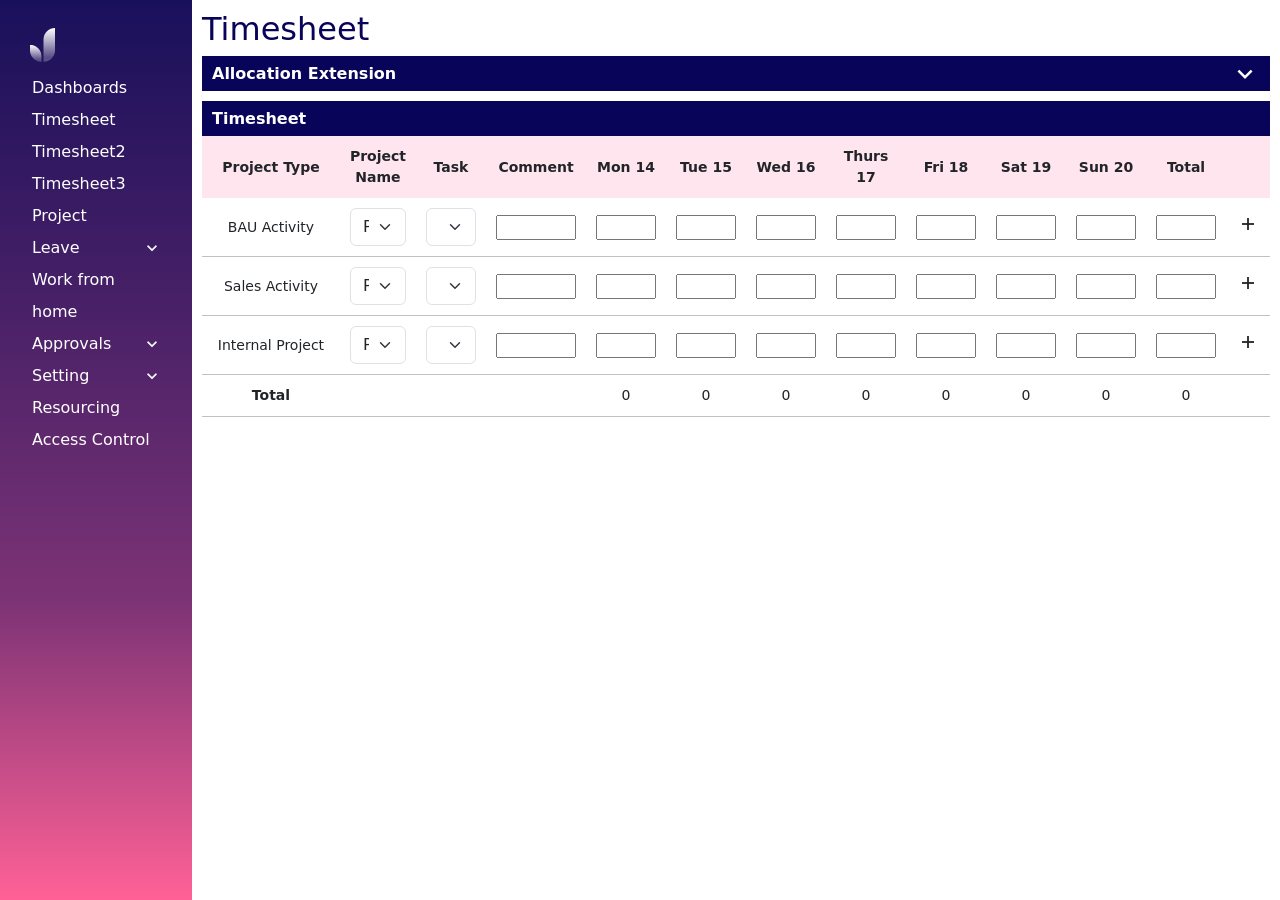
<file: index.html>
<!DOCTYPE html>
<html lang="en">
  <head>
    <meta charset="UTF-8" />
    <meta name="viewport" content="width=device-width, initial-scale=1.0" />
    <link rel="stylesheet" href="style.css" />
    <link
      href="https://fonts.googleapis.com/icon?family=Material+Icons"
      rel="stylesheet"
    />
    <link
      rel="stylesheet"
      href="https://fonts.googleapis.com/css2?family=Material+Symbols+Outlined:opsz,wght,FILL,GRAD@20..48,100..700,0..1,-50..200"
    />
    <link
      href="https://cdn.jsdelivr.net/npm/bootstrap@5.3.1/dist/css/bootstrap.min.css"
      rel="stylesheet"
      integrity="sha384-4bw+/aepP/YC94hEpVNVgiZdgIC5+VKNBQNGCHeKRQN+PtmoHDEXuppvnDJzQIu9"
      crossorigin="anonymous"
    />
    <script
      src="https://cdn.jsdelivr.net/npm/bootstrap@5.3.1/dist/js/bootstrap.bundle.min.js"
      integrity="sha384-HwwvtgBNo3bZJJLYd8oVXjrBZt8cqVSpeBNS5n7C8IVInixGAoxmnlMuBnhbgrkm"
      crossorigin="anonymous"
    ></script>
    <title>JIN Demo</title>
  </head>

  <body>
    <div class="head">
      <div class="sidebar">
        <div class="sidebar-content">
          <img
            class="logo"
            src="[data-uri]"
            alt="logo"
          />
          <ul>
            <li>Dashboards</li>
            <li>Timesheet</li>
            <li>Timesheet2</li>
            <li>Timesheet3</li>
            <li>Project</li>
            <li>
              <div class="cust-option">
                Leave
                <div class="my-icon">
                  <i
                    class="material-icons menu-drop-down"
                    style="font-size: 20px; color: white; outline: none"
                    >expand_more
                  </i>
                </div>
              </div>
            </li>
            <div class="option-content">
              <div class="option-menu">
                <p>Sick leave</p>
                <p>Personal leave</p>
                <p>General leave</p>
              </div>
            </div>
            <li>Work from home</li>
            <li>
              <div class="cust-option">
                Approvals
                <div class="my-icon">
                  <i
                    class="material-icons menu-drop-down2"
                    style="font-size: 20px; color: white; outline: none"
                    >expand_more
                  </i>
                </div>
              </div>
            </li>
            <div class="option-content2">
              <div class="option-menu2">
                <p>PM</p>
                <p>HR</p>
                <p>CTO</p>
              </div>
            </div>
            <li>
              <div class="cust-option">
                Setting
                <div class="my-icon">
                  <i
                    class="material-icons menu-drop-down3"
                    style="font-size: 20px; color: white; outline: none"
                    >expand_more
                  </i>
                </div>
              </div>
            </li>
            <div class="option-content3">
              <div class="option-menu3">
                <p>Notifaction</p>
                <p>Profile</p>
                <p>Account</p>
                <p>Calender</p>
                <p>Developer</p>
              </div>
            </div>
            <li>Resourcing</li>
            <li>Access Control</li>
          </ul>
        </div>
      </div>
      <div class="content">
        <div class="header">
          <h2 class="my-heading">Timesheet</h2>
          <div class="time-div"></div>
          <div class="alloc-sec">
            <div class="alloc-head">
              Allocation Extension
              <i
                class="material-icons collapsible"
                style="
                  font-size: 30px;
                  color: white;
                  background-color: rgb(8, 4, 90);
                  outline: none;
                "
              >
                expand_more
              </i>
            </div>
            <div class="alloc1-content">
              <table>
                <thead>
                  <tr>
                    <th>Project name</th>
                    <th>Project Type</th>
                    <th>Project end date</th>
                    <th>Allocation end date</th>
                    <th>Allocation extension</th>
                  </tr>
                </thead>
                <tbody>
                  <tr>
                    <td>JMG</td>
                    <td>Internal Project</td>
                    <td>31-12-2023</td>
                    <td>31-12-2023</td>
                    <td>Date of extension</td>
                  </tr>
                  <tr>
                    <td>JMG</td>
                    <td>Internal Project</td>
                    <td>31-12-2023</td>
                    <td>31-12-2023</td>
                    <td><input type="date" /></td>
                  </tr>
                </tbody>
              </table>
              <div class="req">
                <button class="req-button">
                  Request<span class="material-symbols-outlined">
                    arrow_forward
                  </span>
                </button>
              </div>
            </div>
            <!-- <div class="accordion" id="accordionExample">
                        <div class="accordion-item">
                          <h2 class="accordion-header">
                            <button class="accordion-button" 
                            style="background-color:rgba(9,2,131,1) ;color: white; font-weight: bold ;" type="button" data-bs-toggle="collapse" data-bs-target="#collapseOne" aria-expanded="true" aria-controls="collapseOne">
                              Allocation Extension
                            </button>
                          </h2>
                          <div id="collapseOne" class="accordion-collapse collapse show" data-bs-parent="#accordionExample">
                            <div class="accordion-body">
                              <strong>This is the first item's accordion body.</strong> It is shown by default, until the collapse plugin adds the appropriate classes that we use to style each element. These classes control the overall appearance, as well as the showing and hiding via CSS transitions. You can modify any of this with custom CSS or overriding our default variables. It's also worth noting that just about any HTML can go within the <code>.accordion-body</code>, though the transition does limit overflow.
                            </div>
                          </div>
                        </div>
                    </div> -->
          </div>
          <div class="alloc-sec2">
            <div class="alloc-head">Timesheet</div>
            <div class="alloc-content2">
              <!-- [12:13] Hari Krishnan AL -->
              <table class="my-table">
                <thead>
                  <tr>
                    <th>Project Type</th>
                    <th>Project Name</th>
                    <th>Task</th>
                    <th>Comment</th>
                    <th>Mon 14</th>
                    <th>Tue 15</th>
                    <th>Wed 16</th>
                    <th>Thurs 17</th>
                    <th>Fri 18</th>
                    <th>Sat 19</th>
                    <th>Sun 20</th>
                    <th>Total</th>
                    <th></th>
                  </tr>
                </thead>
                <tbody class="tbody">
                  <!-- <table class="bau"> -->
                  <tr>
                    <td class="activity" id="bauid" rowspan="1">
                      BAU Activity
                    </td>
                    <td>
                      <select class="form-select">
                        <option value="0">Project</option>
                        <option value="1">BAU_006 L & D</option>
                        <option value="2">BAU_007 L & D</option>
                        <option value="3">BAU_008 L & D</option>
                      </select>
                    </td>
                    <td>
                      <select class="form-select">
                        <option value="1">Public Holiday</option>
                      </select>
                    </td>
                    <td>
                      <input type="text" id="comment" />
                    </td>
                    <td>
                      <input type="text" class="input_box 1" />
                    </td>
                    <td>
                      <input type="text" class="input_box 2" />
                    </td>
                    <td>
                      <input type="text" class="input_box 3" />
                    </td>
                    <td>
                      <input type="text" class="input_box 4" />
                    </td>
                    <td>
                      <input type="text" class="input_box 5" />
                    </td>
                    <td>
                      <input type="text" class="input_box 6" />
                    </td>
                    <td>
                      <input type="text" class="input_box 7" />
                    </td>
                    <td>
                      <input type="text" class="input_box total" readonly />
                    </td>
                    <td>
                      <span class="material-symbols-outlined plus" id="bauplus">
                        add
                      </span>
                    </td>
                  </tr>
                  <tr>
                    <td class="activity" id="salesid" rowspan="1">
                      Sales Activity
                    </td>
                    <td>
                      <select class="form-select">
                        <option value="0">Project</option>
                        <option value="1">BAU_006 L & D</option>
                        <option value="2">BAU_007 L & D</option>
                        <option value="3">BAU_008 L & D</option>
                      </select>
                    </td>
                    <td>
                      <select class="form-select">
                        <option value="1">Task</option>
                      </select>
                    </td>
                    <td>
                      <input type="text" id="comment" />
                    </td>
                    <td>
                      <input type="text" class="input_box 1" />
                    </td>
                    <td>
                      <input type="text" class="input_box 2" />
                    </td>
                    <td>
                      <input type="text" class="input_box 3" />
                    </td>
                    <td>
                      <input type="text" class="input_box 4" />
                    </td>
                    <td>
                      <input type="text" class="input_box 5" />
                    </td>
                    <td>
                      <input type="text" class="input_box 6" />
                    </td>
                    <td>
                      <input type="text" class="input_box 7" />
                    </td>
                    <td>
                      <input type="text" class="input_box total" />
                    </td>
                    <td>
                      <span
                        class="material-symbols-outlined plus"
                        id="salesplus"
                      >
                        add
                      </span>
                    </td>
                  </tr>
                  <tr>
                    <td class="activity" id="internalid" rowspan="1">
                      Internal Project
                    </td>
                    <td>
                      <select class="form-select">
                        <option value="0">Project</option>
                        <option value="1">BAU_006 L & D</option>
                        <option value="2">BAU_007 L & D</option>
                        <option value="3">BAU_008 L & D</option>
                      </select>
                    </td>
                    <td>
                      <select class="form-select">
                        <option value="1">Task</option>
                      </select>
                    </td>
                    <td>
                      <input type="text" id="comment" />
                    </td>
                    <td>
                      <input type="text" class="input_box 1" />
                    </td>
                    <td>
                      <input type="text" class="input_box 2" />
                    </td>
                    <td>
                      <input type="text" class="input_box 3" />
                    </td>
                    <td>
                      <input type="text" class="input_box 4" />
                    </td>
                    <td>
                      <input type="text" class="input_box 5" />
                    </td>
                    <td>
                      <input type="text" class="input_box 6" />
                    </td>
                    <td>
                      <input type="text" class="input_box 7" />
                    </td>
                    <td>
                      <input type="text" class="input_box total" />
                    </td>
                    <td>
                      <span
                        class="material-symbols-outlined plus"
                        id="internalplus"
                      >
                        add
                      </span>
                    </td>
                  </tr>
                  <tr class="total_hours_col_tr">
                    <td style="font-weight: bold">Total</td>
                    <td></td>
                    <td></td>
                    <td></td>
                    <td class="total_hours_column">0</td>
                    <td class="total_hours_column">0</td>
                    <td class="total_hours_column">0</td>
                    <td class="total_hours_column">0</td>
                    <td class="total_hours_column">0</td>
                    <td class="total_hours_column">0</td>
                    <td class="total_hours_column">0</td>
                    <td class="total_hours_column">0</td>
                  </tr>
                </tbody>
              </table>
            </div>
          </div>
        </div>
      </div>
    </div>
    <script src="fun.js"></script>
  </body>
</html>
</file>
<file: style.css>
* {
  margin: 0;
  padding: 0;
}
.head {
  display: flex;
  width: 100%;
  height: 100vh;
}
.logo {
  margin: 28px 0px 10px 30px;
}
.my-heading {
  color: rgb(8, 4, 90);
}
.sidebar {
  width: 15%;
  height: 100%;
  background: linear-gradient(#19105b, #472067, #7c3375, #ff6196) !important;
}
.content {
  width: 85%;
  height: 100%;
  padding: 10px;
}
.alloc-sec {
  width: 100%;
}
.alloc-head {
  display: flex;
  justify-content: space-between;
  background-color: rgb(8, 4, 90);
  color: white;
  height: 35px;
  padding: 10px;
  font-size: 16px;
  align-items: center;
  font-weight: bold;
}
.alloc1-content {
  display: none;
}
.alloc1-content table {
  width: 100%;
}
table {
  font-size: 14px;
}
.alloc1-content table,
th,
td {
  padding: 10px;
  text-align: center;
  border-collapse: collapse;
}
.alloc-content2 table,
th,
td {
  padding: 10px;
  text-align: center;
  border-collapse: collapse;
}
.alloc-content2 {
  width: 100%;
  /* overflow-x: scroll; */
}
.collapsible {
  cursor: pointer;
}
thead {
  background-color: #ffe5ee !important;
  height: 10px;
}
table tbody tr {
  border-bottom: 1px solid rgba(128, 127, 127, 0.486);
}
.sidebar-content {
  /* margin-top: 50px; */
  margin-right: 30px;
}
.sidebar-content ul li {
  margin-left: 0;
  list-style-type: none;
  line-height: 2rem;
  color: white;
}
.cust-option {
  display: flex;
  align-items: center;
  justify-content: space-between;
}
.my-icon {
  display: flex;
  align-items: center;
}
.menu-drop-down,
.menu-drop-down2,
.menu-drop-down3 {
  cursor: pointer;
}
.option-content,
.option-content2,
.option-content3 {
  display: none;
}

.option-content div p {
  color: white;
  text-align: center;
  margin-bottom: 0;
}

.option-content2 div,
.option-content3 div,
.option-content div {
  border-radius: 10px;
  background-color: white;
  padding: 5px;
  box-shadow: 1px 2px 10px black;
  min-width: 100px;
  background-color: rgba(24, 15, 204, 0.555);
}
.option-content2 div p,
.option-content3 div p {
  color: white;
  text-align: center;
  margin-bottom: 0;
}
.option-content p:hover,
.option-menu2 p:hover,
.option-menu3 p:hover {
  cursor: pointer;
  background-color: rgb(20, 10, 228);
}

.alloc-sec2 {
  margin-top: 10px;
}

@media (max-width: 922px) {
  .alloc-content2 {
    overflow-x: scroll;
  }
}
@media (max-width: 922px) {
  .alloc1-content {
    overflow-x: scroll;
  }
}
.req-button {
  margin-top: 5px;
  background-color: #ff6196;
  text-decoration: none;
  border: none;
  padding: 5px;
  border-radius: 5px;
  width: 120px;
  color: white;
  display: flex;
  align-items: center;
  justify-content: center;
}
.material-symbols-outlined {
  font-variation-settings: "FILL" 0, "wght" 400, "GRAD" 0, "opsz" 20;
}

.req {
  display: flex;
  justify-content: flex-end;
}

.activity {
  width: 150px;
}
.input_box {
  width: 60px;
}
#comment {
  width: 80px;
}
.plus:hover {
  cursor: pointer;
}
.addMinusIcon:hover {
  cursor: pointer;
}
.add_minus {
  display: flex;
}
</file>
